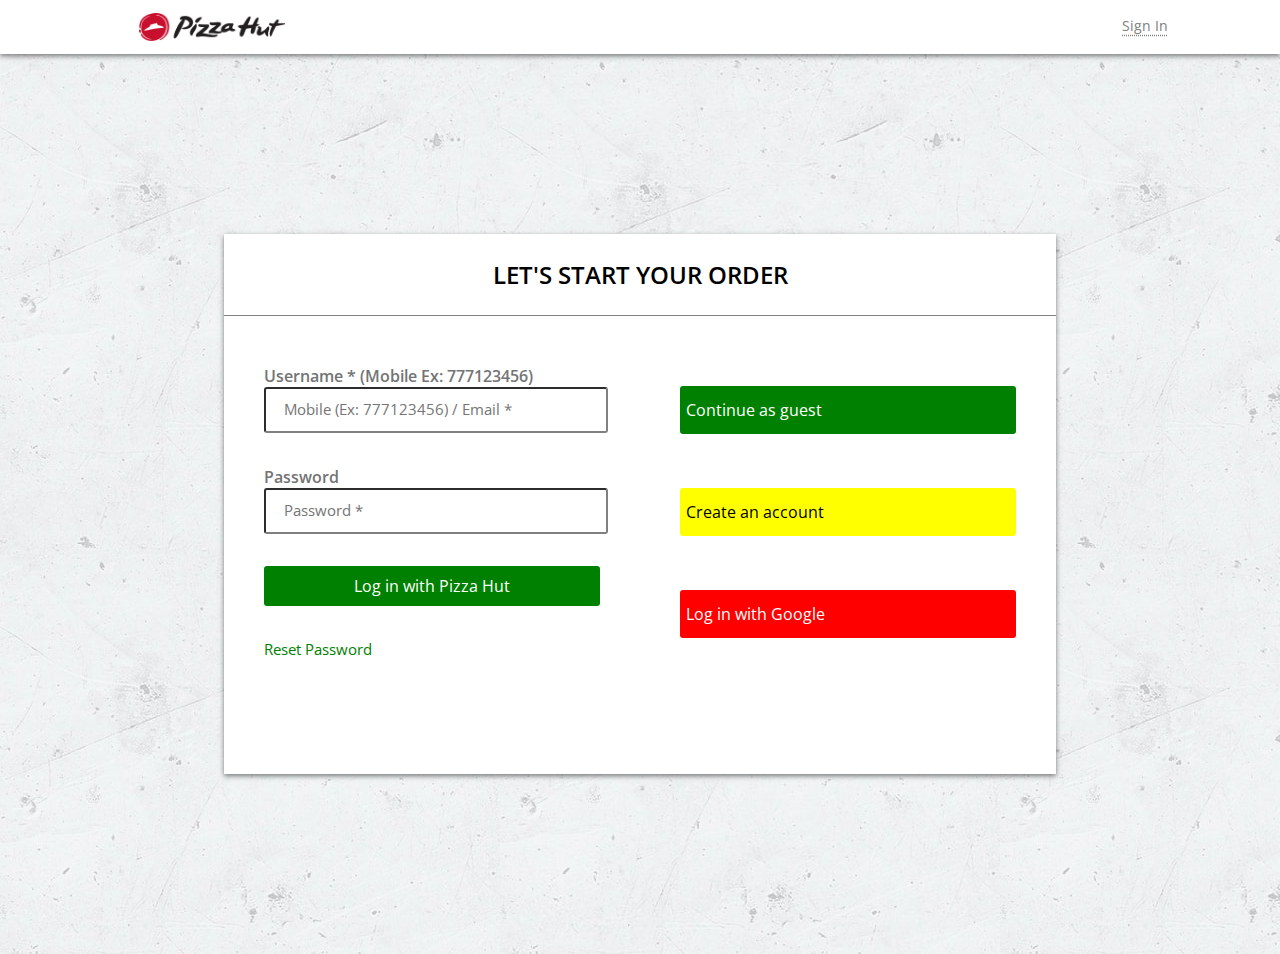
<file: register_signIn.html>
<!DOCTYPE html>
<html lang="en">
<head>
    <meta charset="UTF-8">
    <meta name="viewport" content="width=device-width, initial-scale=1.0">
    <title>Pizza Hut Sri Lanka</title>
    <link rel="icon" type="icon/ico" href="images/favicon.ico">
    <link rel="preconnect" href="https://fonts.googleapis.com">
<link rel="preconnect" href="https://fonts.gstatic.com" crossorigin>
<link href="https://fonts.googleapis.com/css2?family=Open+Sans:ital,wght@0,300..800;1,300..800&family=Roboto:ital,wght@0,100..900;1,100..900&display=swap" rel="stylesheet">
    <link rel="stylesheet" href="register_signIn.css">
    
</head>
<body>
   
    <nav class="navigationBar">
        <img src="images/logo_pizzahut.png" alt="PizzaHut logo" class="pizzaHutLogo">
        <p>Sign In</p>
   </nav>

   <div class="backgroundContainer">
        <div class="contentContainer">

            <h2>LET'S START YOUR ORDER</h2>
            <div class="formContainer">
                
                <div class="leftFormContainer">
                    
                    <div class="usernameContainer">
                        <label class="usernameLabel">Username * (Mobile Ex: 777123456)</label>
                        <input type="text" class="usernameInputBox" placeholder="Mobile (Ex: 777123456) / Email *">
                    </div>
                    
                    <div class="passwordContainer">
                        <label class="passwordLabel">Password</label>
                        <input type="password" class="passwordInputBox" placeholder="Password *">    
                    </div>
                
                    <button class="loginButton" type="submit">
                        Log in with Pizza Hut
                    </button>

                    <p>Reset Password</p>
                </div>

                <div class="rightFormContainer">
                    <button class="guestButton" type="submit">
                        Continue as guest
                    </button>
                    <button class="newAccountButton" type="submit">
                        Create an account
                    </button>
                    <button class="loginGoogleButton" type="submit">
                        Log in with Google
                    </button>
                </div>

            </div>
        </div>
    </div>
   
   <footer></footer>

</body>
</html>
</file>
<file: register_signIn.css>
*{
    font-family: "Open Sans", sans-serif;
    margin: 0;
    /* padding: 0; */
}

.navigationBar{
    /* border-bottom: 2px solid rgba(0, 0, 0, 0.4); */
    height:  100%;
    display: flex;
    justify-content: space-between;
    box-shadow: 0px 2px 5px rgba(0, 0, 0, 0.5);
    position: relative;
    /* 
    Blurred shadow */
    /* position: relative; */
    /* z-index: 1000; */
}

.pizzaHutLogo{
    /* border: 2px solid black; */
    width: 11.5%;
    height: 100%;
    margin: 0.8rem 8.7rem;
}

nav p{
    margin: 1rem 7rem ;
    font-weight: 400;
    font-size: 0.9rem;
    color: grey;
    text-decoration: underline dotted ;
    text-underline-position: under;
}

.backgroundContainer {
    background-image: url('images/background.jpg');
    height: 100vh; 
    width: 100%;
    position: absolute;
    z-index: -1; 
    align-items: center;
    display: flex;
    justify-content: space-around;

}

.contentContainer{

    /* border: 2px solid red; */
    height: 60vh;
    width: 65%;
    background-color: white;
    position: relative;
    margin: 0;
    box-shadow: 0px 2px 5px rgba(0, 0, 0, 0.5);
    /* margin: 0; */
}

.contentContainer h2{
    border-bottom: 1px solid grey;
    text-align: center;
    font-weight: 600;
    padding: 1.5rem;
}

.formContainer{
    display: flex;
    justify-content: space-evenly;
}

.leftFormContainer,
.rightFormContainer{
    /* border: 2px solid red ; */
    display: flex;
    flex-direction: column;
    justify-content: space-evenly;
    /* align-items: center; */
    width: 50%;
    height: 40vh;
    padding-left: 2.5rem;
    padding-right: 2.5rem;
    padding-top: 1rem;
}

.leftFormContainer p{
    text-align: left;
    font-size: 0.95rem;
    color: green;
}

.usernameContainer,
.passwordContainer{
    /* border: 2px solid green; */
    width: 100%;
}

.usernameLabel,
.passwordLabel{
    font-weight: 600;
    /* text-align: right; */
    color: rgb(116, 116, 116);
    /* padding-bottom: 5rem; */
}

.usernameInputBox,
.passwordInputBox,
.loginButton{
    width: 100%;
    height: 2.5rem;
    border-radius: 3px;
    border-color: grey;
}

.usernameInputBox::placeholder,
.passwordInputBox::placeholder{
    font-family: "Open Sans", sans-serif;
    padding-left: 1rem;
    font-size: 0.95rem;
    /* color: grey; */
}

.loginButton{
    border-style: none;
    font-size: 1rem;
    text-align: center;
    background-color: green;
    color: white;
}

.guestButton,
.newAccountButton,
.loginGoogleButton{
    border-style: none;
    font-size: 1rem;
    text-align: left;
}

.guestButton{
    background-color: green;
    color: white;
}

.newAccountButton{
    background-color: yellow;
    color: black;
}

.loginGoogleButton{
    background-color: red;
    color: white;
}

.guestButton,
.newAccountButton,
.loginGoogleButton{
    width: 100%;
    height: 3rem;
    border-radius: 3px;
    border-color: grey;
}
</file>
